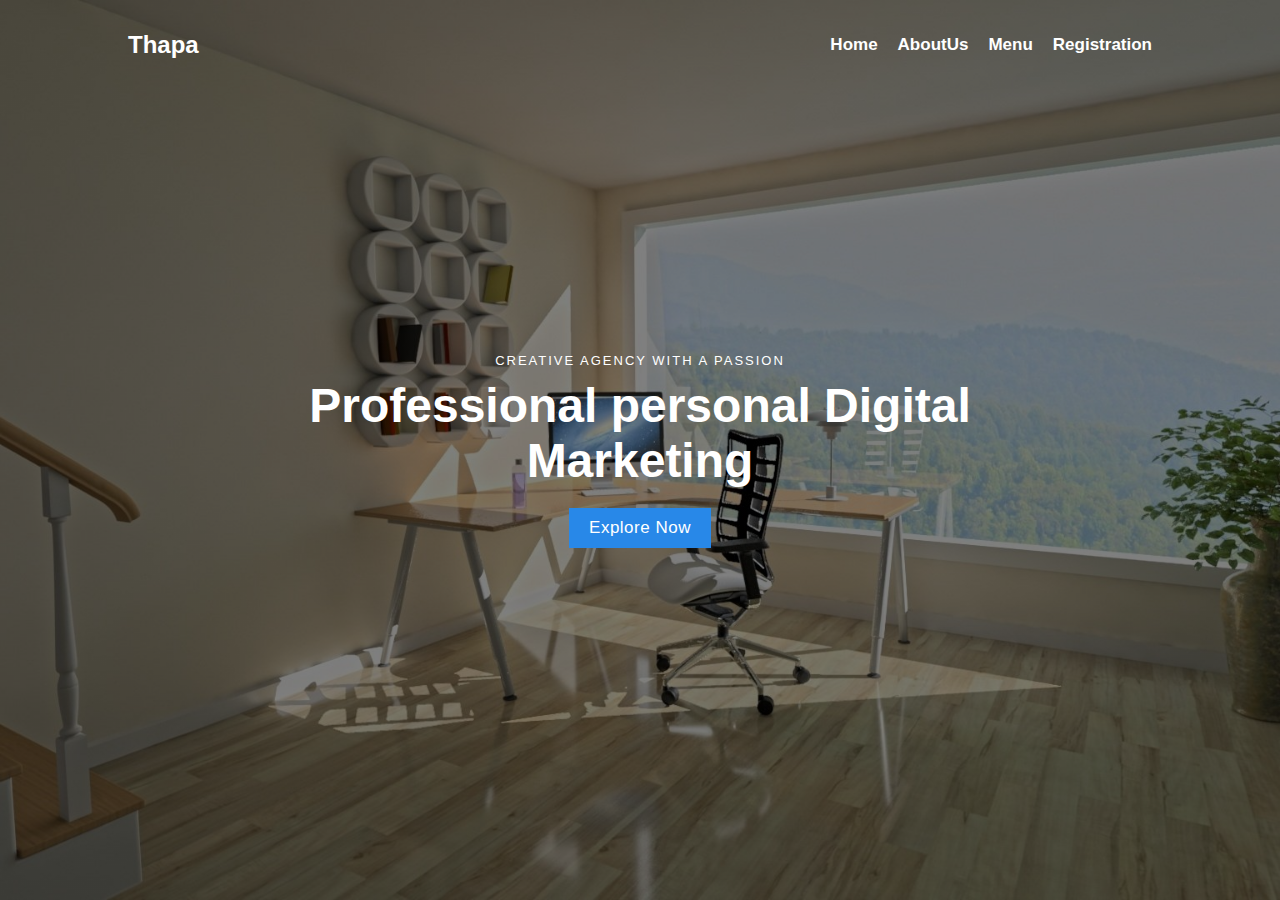
<file: index.html>
<!DOCTYPE html>
<html lang="en">
<head>
  <meta charset="UTF-8">
  <meta http-equiv="X-UA-Compatible" content="IE=edge">
  <meta name="viewport" content="width=device-width, initial-scale=1.0">
  
  <link rel="stylesheet" href="https://cdnjs.cloudflare.com/ajax/libs/font-awesome/6.5.1/css/all.min.css" integrity="sha512-DTOQO9RWCH3ppGqcWaEA1BIZOC6xxalwEsw9c2QQeAIftl+Vegovlnee1c9QX4TctnWMn13TZye+giMm8e2LwA==" crossorigin="anonymous" referrerpolicy="no-referrer" />
   <link rel="stylesheet" href="style.css">
  <title>Registration</title>
</head>
<body>
  

<header class="registration-header">
  <div class="container">
    <div class="logo">
      <a href="index.html">Thapa</a>
    </div>
    <nav>
      <ul>
          <li class="link">
            <a href="index.html">Home</a>
          </li>
          <li class="link">
            <a href="about.html">AboutUs</a>
          </li>
          <li class="link">
            <a href="#">Menu</a>
          </li>
          <li class="link">
            <a href="registration.html">Registration</a>
          </li>
      </ul>
    </nav>
  </div>

<main>
   <section class="hero-section">
     <div class="container">
       <div class="hero-content">
         <p>creative agency with a passion </p>
         <h1>Professional personal Digital Marketing</h1>
         <button>Explore Now</button>
       </div>
     </div>
   </section>
</main>

</header>
</body>
</html>
</file>
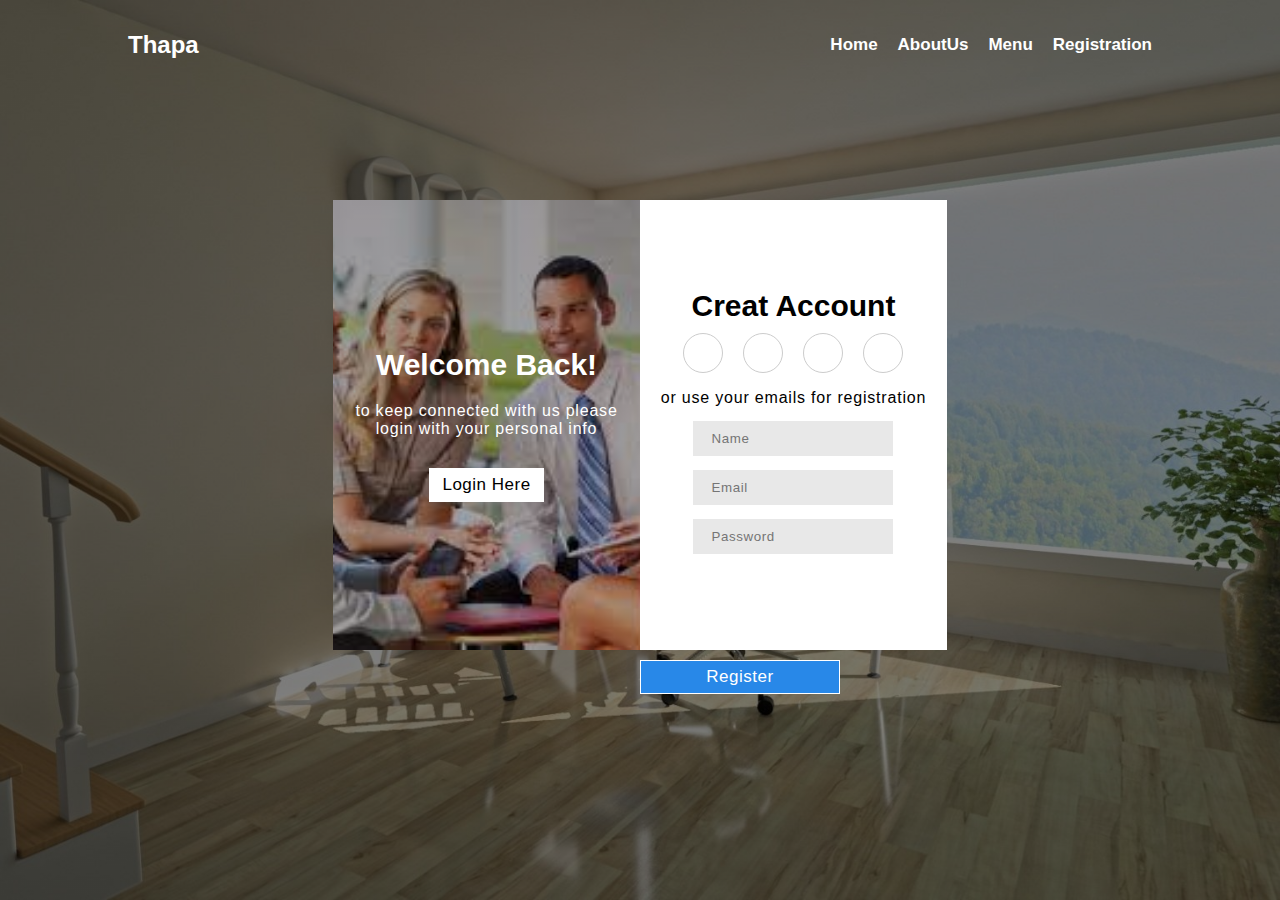
<file: registration.html>
<!DOCTYPE html>
<html lang="en">
<head>
  <meta charset="UTF-8">
  <meta http-equiv="X-UA-Compatible" content="IE=edge">
  <meta name="viewport" content="width=device-width, initial-scale=1.0">
  
  <link rel="stylesheet" href="https://cdnjs.cloudflare.com/ajax/libs/font-awesome/6.5.1/css/all.min.css" integrity="sha512-DTOQO9RWCH3ppGqcWaEA1BIZOC6xxalwEsw9c2QQeAIftl+Vegovlnee1c9QX4TctnWMn13TZye+giMm8e2LwA==" crossorigin="anonymous" referrerpolicy="no-referrer" />
   <link rel="stylesheet" href="style.css">
  <title>Registration</title>
</head>
<body>
  

<header class="registration-header">
  <div class="container">
    <div class="logo">
      <a href="index.html">Thapa</a>
    </div>
    <nav>
      <ul>
          <li class="link">
            <a href="index.html">Home</a>
          </li>
          <li class="link">
            <a href="about.html">AboutUs</a>
          </li>
          <li class="link">
            <a href="#">Menu</a>
          </li>
          <li class="link">
            <a href="registration.html">Registration</a>
          </li>
      </ul>
    </nav>
  </div>

  <main>
    <section class="user-container login-section--display">
         <div class="registration">
          <div class="grid-two--column">
            <div class="form-text">
                <h2>Welcome Back!</h2>
                <p>to keep connected with us please login with your personal info</p>
                <button class="login-btn">Login Here</button>
             </div>

              <div class="registration-form">
                <h2>Creat Account</h2>
                <div class="social-icons">
                  <i class="fa-brands fa-instagram"></i>
                  <i class="fa-brands fa-youtube"></i>
                  <i class="fa-brands fa-facebook"></i>
                  <i class="fa-brands fa-github"></i>
                  
                </div>
                <p>or use your emails for registration</p>

                <form action="#">
                  <div class="aman">
                      <div class="input-field">
                        <label for="username"><input type="text" name="#" id="username" placeholder="Name"></label>
                     </div> 

                       <div class="input-field"></div>  
                        <label for="Email"><input type="email" name="#" id="Email" placeholder="Email"></label>
                        </div> 
                    
                       <div class="input-field"></div>
                         <label for="Password"><input type="password" name="#" id="Password" placeholder="Password"></label>               
                       </div> 

                       <div class="input-field" id="sharma"></div>
                         <input type="submit" value="register">
                       </div>

                    </div>                                                             
                </form>
              </div>
         </div>
       </div>

        <div class="login">
          <div class="grid-two--column">
            <div class="form-text">
                <h2>Hello Friends!</h2>
                <p>Enter your personal details and start journey with us</p>
                <button class="registration-btn">Register Here</button>
             </div>
              <div class="login-form">
                <h2>Sign In</h2>
                <div class="social-icons">
                  <i class="fa-brands fa-instagram"></i>
                  <i class="fa-brands fa-youtube"></i>
                  <i class="fa-brands fa-facebook"></i>
                  <i class="fa-brands fa-github"></i>
                   
                </div>
                <p>or use your account</p>

                <form action="#">
                  <div class="aman">
                      <div class="input-field">
                        <label for="username"><input type="text" name="#" id="username" placeholder="Name"></label>
                     </div> 

                       <div class="input-field"></div>  
                        <label for="Email"><input type="email" name="#" id="Email" placeholder="Email"></label>
                        </div> 
                    
                       <div class="input-field"></div>
                         <label for="Password"><input type="password" name="#" id="Password" placeholder="Password"></label>               
                       </div> 

                       <div class="input-field" id="sharma"></div>
                         <input type="submit" value="Login">
                       </div>

                    </div>                                                             
                </form>
              </div>
         </div>
       </div>

    </section>
  </main>
</header>

<!-- java script  -->
 
<script>

   const user_con = document.querySelector('.user-container');
   const regis_btn = document.querySelector('.registration-btn');
   const login_btn = document.querySelector('.login-btn');

   regis_btn.addEventListener('click', () => {
      user_con.classList.add('login-section--display')
   } )

   login_btn.addEventListener('click', () => {
      user_con.classList.remove('login-section--display')
   })

</script>

</body>
</html>
</file>
<file: style.css>
*{
  margin: 0; 
  padding: 0; 
  box-sizing: border-box; 
  font-family: 'Urbanist',sans-serif;
}

:root{
  --var-primary-color: #2888E8FF;
}

html{
  font-size: 62.5%; 
}

h1,h2,h3,h4{
  font-family: 'Lexend Deca', sans-serif;
}

h1{
  font-size: 4.8rem;
}

h2{
  font-size: 3rem;
}

p{
  font-size: 1.6rem; 
  letter-spacing: 0.08rem; 
}

button,input[type="submit"]{
  border: .1rem solid #fff; 
  outline: none; 
  padding: .6rem 1.2rem; 
  font-size: 1.7rem; 
  text-transform: capitalize;
  letter-spacing: 0.05rem;
  background-color: transparent;
  color: #fff; 
  cursor: pointer;
}

/* now my registration page styling  */

.registration-header{
  height: 100vh; 
  background-image: linear-gradient(rgba(0,0,0,0.5),rgba(0,0,0,0.5)) ,url("image.jpg");
  background-repeat: no-repeat;
  background-size: cover;
  background-position: center;
}

.container{
  height: 10vh;
  width: 80%;
  margin:auto ;
  display:flex; 
  justify-content: space-between;
  align-items: center;
  /* background-color: blue; */
}

.logo a {
  font-size: 2.4rem; 
  font-weight: bold; 
  color: #fff; 
  text-decoration: none; 
}

ul {
  list-style: none;
  display: flex;
  gap: 2rem;
  font-size: 1.7rem;
  font-weight: 600;
}

li > a {
  color: #fff; 
  text-decoration: none;
}

/* home page styling */

.hero-section .container{
  height: inherit;
}

.hero-content{
  color: #fff;
  text-align: center;
}

.hero-content p{
  text-transform: uppercase;
  margin-bottom: 1rem;
  font-size: 1.3rem;
  letter-spacing: .2rem;
}

.hero-content button{
  margin-top: 2rem;
  background-color: var(--var-primary-color);
  border: none; 
  padding: 1rem 2rem; 
}

/* registration pag styling  */

main{
  min-height: 80vh;
  display: flex;
  justify-content: center;
  align-items: center;
}

.registration, .login{
  min-height: 30rem;
  min-width: 40vw;
  background-color: transparent;
}

.grid-two--column{
  display: grid;
  grid-template-columns: repeat(2,1fr);
} 

.form-text{
  height: inherit;
  display: flex;
  justify-content: center;
  align-items: center;
  flex-direction: column;
  background-image:  linear-gradient(rgba(0,0,0,0.4),rgba(0,0,0,0.3)), url("image1.jpg");
  background-repeat: no-repeat;
  background-position: center;
  background-size: cover;
  color: #fff; 
  padding: 3rem 2rem;
}

.login .form-text{
  background-image: linear-gradient(rgba(0,0,0,0.0), rgba(0,0,0,0.3)), url("image2.jpg");
  background-position: center;
  background-size: cover;
}

.form-text p {
  width: 30ch;
  text-align: center;
  margin: 2rem 0 3rem 0; 
}

.form-text button {
  background-color: #fff;
  color: #000; 
}

.form-text button:hover {
  background-color: transparent;
  color: #fff; 
}

.registration-form, .login-form {
  width: 100%; 
  min-height: 50vh;
  background-color: #fff;
  display: flex; 
  justify-content: center;
  align-items: center;
  flex-direction: column;
}

.registration-form p, .login-form p {
  margin: 1rem 0 .7rem 0;
}

.social-icons{
  display: flex; 
  gap: 2rem;
  margin: 1rem 0 .6rem 0; 
}

.fa-brands {
  width: 4rem;
  height: 4rem;
  border-radius: 50%;
  border: 0.1rem solid #ccc; 
  display: inline-flex;
  justify-content: center;
  align-items: center;
  font-size: 1.4rem;
}

input{
  width: 20rem; 
  margin: .7rem 0; 
  border: none; 
  background-color: #e8e8e8;
  padding: 1rem 1.8rem; 
  letter-spacing: .06rem;
}

input[type="submit"]{
  margin-top: 1rem; 
  min-width: 10rem; 
  background-color: var(--var-primary-color);
  color: #fff; 
}

.registration:not(.login-section--display){
  display: none;
}

.login-section--display .registration{
  display: block; 
}

.login-section--display .login{
  display: none; 
}
</file>
